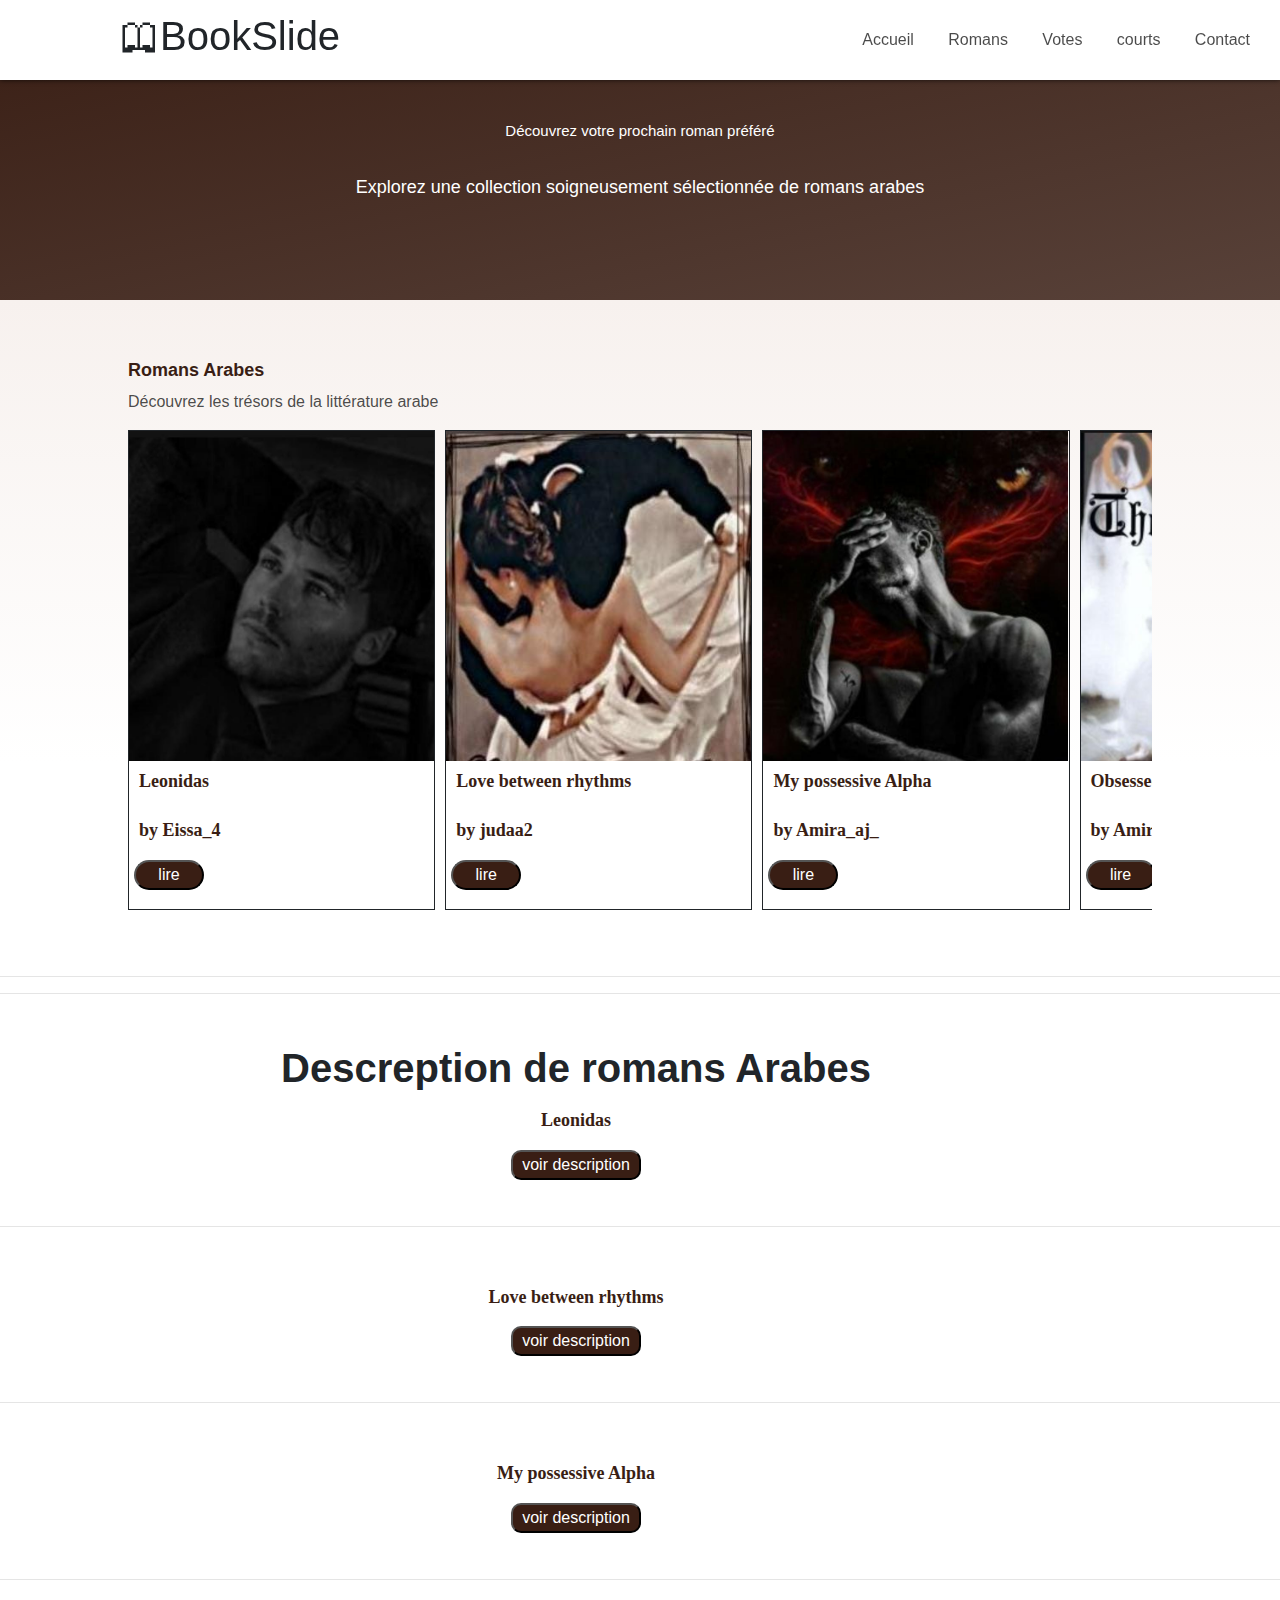
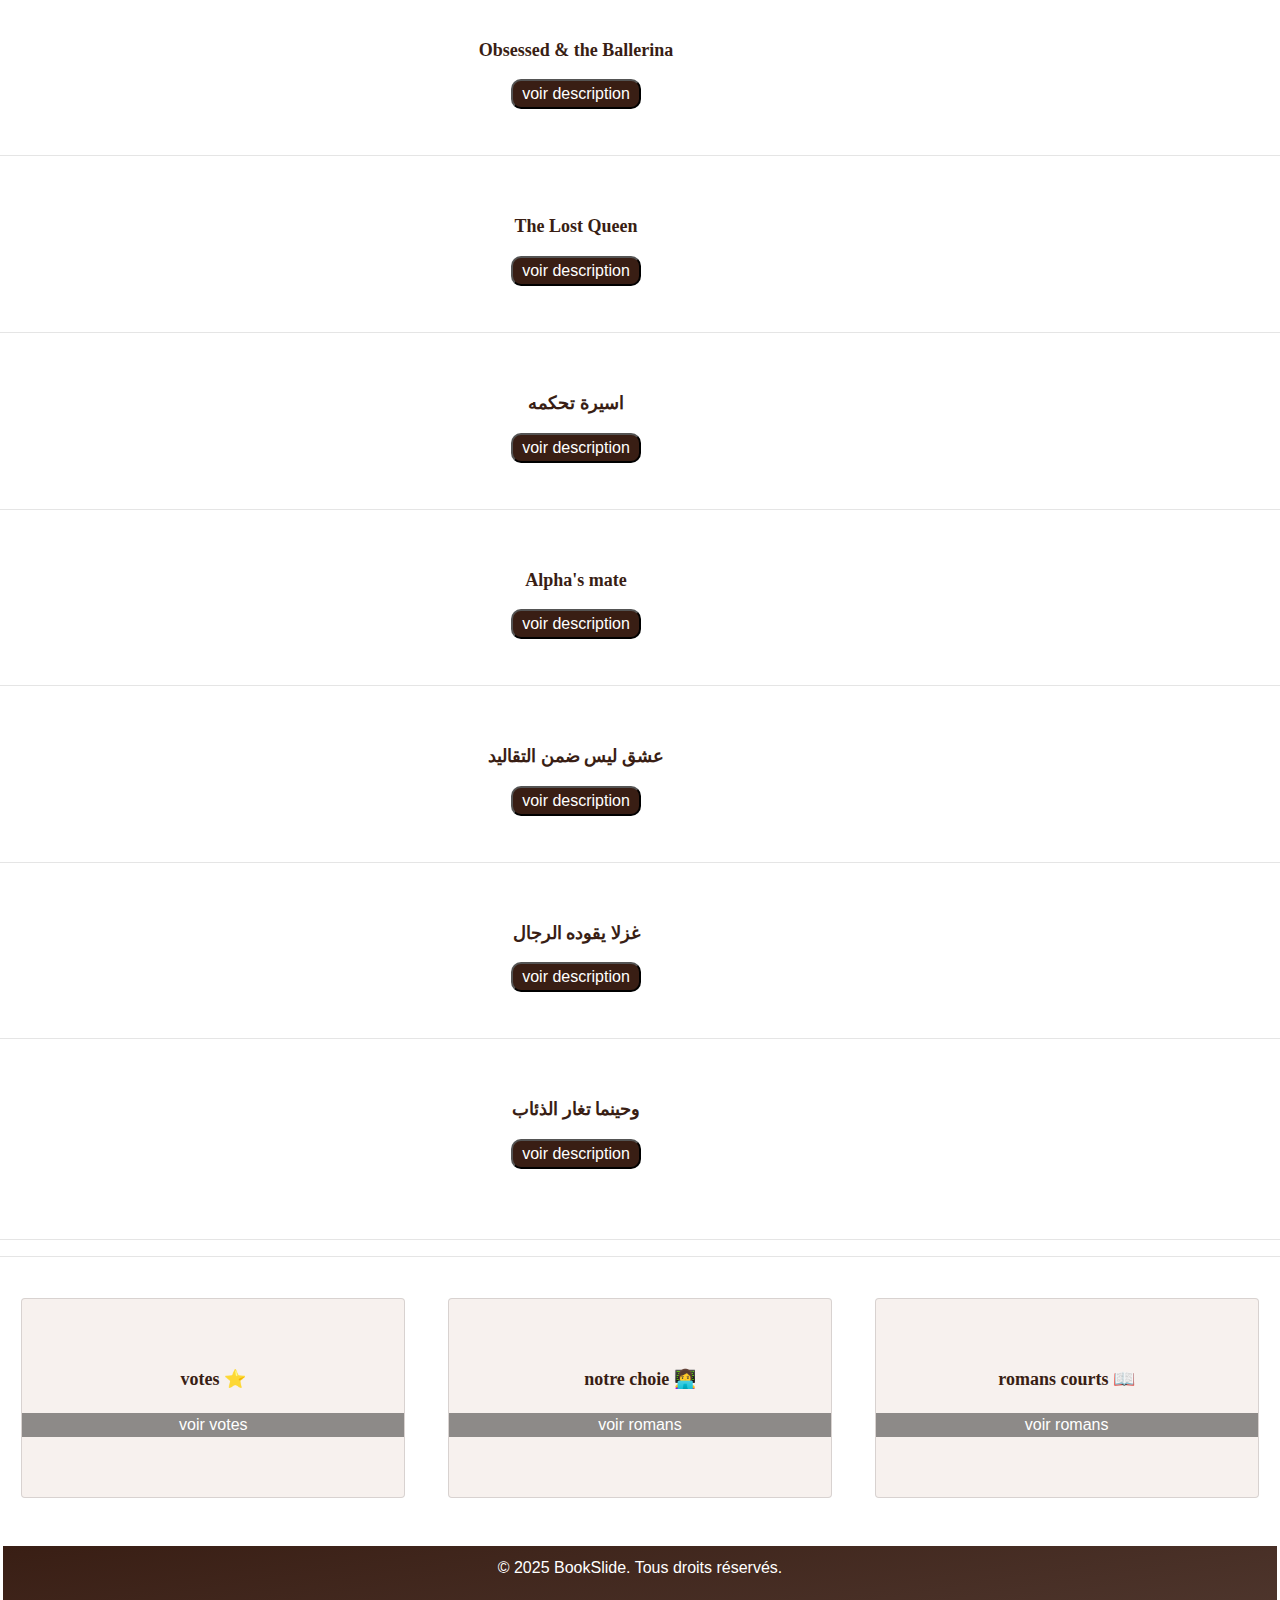
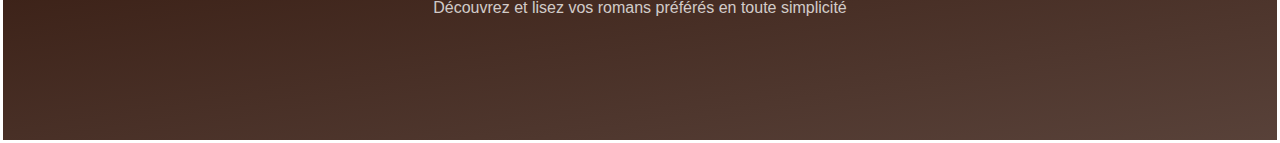
<file: index.html>
<!DOCTYPE html>
<html lang="en">
<head>
    <meta charset="UTF-8">
    <meta name="viewport" content="width=device-width, initial-scale=1.0">
    <link rel="stylesheet" href="bootstrap.css">
    <link rel="stylesheet" href="style.css">
    <title>Document</title>
</head>
<body>
    <header>
        <span id="logo"><h1>🕮BookSlide</h1></span>
        <span id="menu">
            <a href="index.html">Accueil</a>
            <a href="#div">Romans</a>
            <a href="#card1">Votes</a>
            <a href="#card3">courts</a>
            <a href="contact.html">Contact</a>
        </span>
    </header>
    <div class="concept">
        <p id="p1">Découvrez votre prochain roman préféré </p>
        <P id="p2">   
            Explorez une collection soigneusement sélectionnée de romans arabes <br>
        </p>
    </div>
    <main>
        <div id="div">
            <h2 class="books_h">Romans Arabes</h2>
            <p class="books_p">Découvrez les trésors de la littérature arabe</p>
            <div class="all_books">
                <div class="books"  id="book1"><div class="pictures" id="pic2"></div><h3>Leonidas <br> <h5>by Eissa_4</h5> <button class="read"><a href="https://www.wattpad.com/story/262736825?utm_source=android&utm_medium=link&utm_content=story_info&wp_page=story_details_button&wp_uname=khvvv_">lire</a></button></h3></div>
                <div class="books"  id="book2"><div class="pictures" id="pic3"></div><h3>Love between rhythms<br><h5>by judaa2</h5></h3><button class="read"><a href="https://www.wattpad.com/story/218914172?utm_source=android&utm_medium=link&utm_content=story_info&wp_page=story_details_button&wp_uname=khvvv_">lire</a></button></div>
                <div class="books"  id="book3"><div class="pictures" id="pic4"></div><h3>My possessive Alpha<br><h5>by Amira_aj_</h5></h3><button class="read"><a href="https://www.wattpad.com/story/201932789?utm_source=android&utm_medium=link&utm_content=share_reading&wp_page=library&wp_uname=khvvv_">lire</a></button></div>
                <div class="books"  id="book4"><div class="pictures" id="pic5"></div><h3>Obsessed & the Ballerina<br><h5>by Amira_aj_</h5></h3><button class="read" id="btn4"><a href="https://www.wattpad.com/story/208009090?utm_source=android&utm_medium=link&utm_content=share_reading&wp_page=library&wp_uname=khvvv_">lire</a></button></div>
                <div class="books"  id="book5"><div class="pictures" id="pic6"></div><h3>The Lost Queen<br><h5>by Isalbi45</h5></h3><button class="read"><a href="https://www.wattpad.com/story/227866604?utm_source=android&utm_medium=link&utm_content=story_info&wp_page=media_slideshow_button&wp_uname=khvvv_">lire</a></button></div>
                <div class="books"  id="book6"><div class="pictures" id="pic7"></div><h3>اسيرة تحكمه<br><h5>by AseelElbash</h5></h3><button class="read"><a href="https://www.wattpad.com/story/95427969?utm_source=android&utm_medium=link&utm_content=story_info&wp_page=media_slideshow_button&wp_uname=khvvv_">lire</a></button></div>
                <div class="books"  id="book7"><div class="pictures" id="pic8"></div><h3>Alpha's mate<br><h5>by Isalb45</h5></h3><button class="read"><a href="https://www.wattpad.com/story/205133831?utm_source=android&utm_medium=link&utm_content=story_info&wp_page=media_slideshow_button&wp_uname=khvvv_">lire</a></button></div>
                <div class="books"  id="book8"><div class="pictures" id="pic9"></div><h3>عشق ليس ضمن التقاليد<br><h5>by AseelElbash</h5></h3><button class="read"><a href="https://www.wattpad.com/story/128725565?utm_source=android&utm_medium=link&utm_content=story_info&wp_page=media_slideshow_button&wp_uname=khvvv_">lire</a></button></div>
                <div class="books"  id="book9"><div class="pictures" id="pic10"></div><h3>غزلا يقوده الرجال<br><h5>by AseelElbash</h5></h3><button class="read"><a href="https://www.wattpad.com/story/133841066?utm_source=android&utm_medium=link&utm_content=story_info&wp_page=media_slideshow_button&wp_uname=khvvv_">lire</a></button></div>
                <div class="books"  id="book10"><div class="pictures" id="pic1"></div><h3>و حينما تغار الدئاب<br><h5>by AseelElbash</h5></h3><button class="read"><a href="https://www.wattpad.com/story/110453745?utm_source=android&utm_medium=link&utm_content=story_info&wp_page=media_slideshow_button&wp_uname=khvvv_">lire</a></button></div>

            </div>
        </div>
    </main>
    <hr><hr>
    <section>
        <div class="description">
            <h1 > Descreption de romans Arabes</h1>
            <h3>Leonidas</h3>
            <button class="see_description" data-target="#desc1" data-toggle="collapse">voir description</button>
            <p id="desc1" class="collapse">
                اصبحت حفلة اليخت عبارة عن رصاص متطاير بدل البالونات ، صرخ الجميع وهم يخفضون اجسادهم للأسفل محتمين ببعضهم البعض بينما يخت آخر قد اصطدم بهم ليروا بعض الأرجل التي تنزل بإتجاههم ، "كارين هل سوف نموت"أردفت أماليا وهي تبكي وتتشبث بصديقتها التي ترتجف كحالها، رفعت اماليا عيناها نحو الرجال بملابسهم السوداء قد أنتشروا بداخل اليخت وهم يوجهون أسلحتهم نحو اصدقائها ، لتنتبه للرجل الذي جلس على الأريكة التي تتوسط القارب يتلاعب بسلاحه رفعت انضارها نحوه لترى شاب ربما في نهاية العشرينات بشرة حنطية لحية خفيفة و شعر بني يتلاعب به الهواء الطلق لكونهم في وسط البحر،لتخفض نضرها بسرعة وهي ترى بإن انضاره توجهت نحوها لتستعيد وعيها وهي تعي بإنهم مجرمون وربما يؤذونهم ، "اتمنى إننا لم نخيفكم كثيراً"نطق صوت أجش بسخرية ولم يكن سوى ذلك الذي يجلس على الأريكة بهيبته  ، سخرت أماليا للحظة وهي تشتمه بداخلها للرعب الذي يسببونه لها ، اشار لأحد رجاله وهم يسحبون الشاب الذي بجانبها لقد كان فيكتور الذي بدأ يقاوم بوحشية وهو يحاول التملص من يدهم الا انهم كانوا كالجدران ، ليتوقف عن التخبط وهو يرى بإن الرجل الذي كان يجلس قد نهض وهو يوجه السلاح نحو رأسه بينما قلبها يرتجف وهي تبكي بقوة واضعة يديها على اذنيها تنتضر إطلاق الرصاصة ..
            </p>
        </div>
        <hr>
        <div class="description">

            <h3>Love between rhythms</h3>
            <button class="see_description" data-target="#desc2" data-toggle="collapse">voir description</button>
            <p id="desc2" class="collapse">
                أمسك ذلك الرجل بكأس نبيذ أحمر و سكبه كاملاً على تلك الحسناء فمسحت وجهها و قبل أن تستطيع النظر أدخل كأس آخر في فمها و أجبرها على شربه دفعة واحدة حتى كادت تختنق و مهما حاولت ابعاد يده الضخمة لم يوافق!أبعد يده أخيراً فأصبحت تكح بقوة ثم جلست على الأرض و هي تلهث كي تتنفس فجلس أمامها على ركبتيه و قال و هو يحدق بعسليتيه: "أتعلمين الفئة الآتي يتم عليهن سكب النبيذ؟ هم أيضاً نفسهن الذين أحب لعق رقبتهم بطرف لساني حيث تفوح رائحة النبيذ يا زهرتي همست بحقد و هي ترفع شعرها الأسود الطويل: "اللعنة عليك و على اليوم الذي رافقتك به" اختفت لمعة زرقاوتيها ليحل الحقد الأسود مكانها حينما قال:  "تقصدين اليوم الذي اشتريتك به صحيح؟"
            </p>
        </div>
        <hr>
        <div class="description">
            <h3>My possessive Alpha</h3>
            <button class="see_description" data-target="#desc3" data-toggle="collapse">voir description</button>

            <p id="desc3" class="collapse">
                "انها ملكي حتى لو لم تكن رفيقتي " أردف ماكسميس ببرود وهو ينفث دخان السيجارة ، "ما الذي تتحدث عنه بحق الجحيم ؟! ماذا لو لم تكن علامتها ذئب اسود مثلك ؟ وكانت رفيقة لشخص اخر! " اردف صديقه مايكل بحنق ماكسميس :- "ببساطة سأجعلها ترفضه"
               . . . . . . . . . . . . .
            </p>
        </div>
        <hr>
        <div class="description">
            <h3>Obsessed & the Ballerina</h3>

            <button class="see_description" data-target="#desc4" data-toggle="collapse">voir description</button>
            <p id="desc4" class="collapse">
                راقصة باليه هاوية للرسم ، و رجل مافيا ..أليس هذا متناقض !! بالفعل إنهما كذلك .. <br>
                "انتِ ترسمين بفِرشاتك ،وانا أرسم بسلاحي ، انتِ ترقصين على أطراف أصابعك وانا أرقص على الجثث .." توقف عن الكلام هامساً في إذنها بخفوت متعمد .
                ليمسك علبة الالوان الموضوعة على الطاولة ليردف قائلاً ببحته الرجولية 
                "هذه العلبة مملتئة بمختلف الالوان كحياتك ، اما علبتي ستجدين فيها فقط اللون الاحمر .. لون دمائهم "
                  . . . . . . . . . . .  . 
            </p>
        </div>
        <hr>
        <div class="description">
            <h3>The Lost Queen</h3>
            <button class="see_description" data-target="#desc5" data-toggle="collapse">voir description</button>
            <p id="desc5" class="collapse">
                يجب ان أبتعد عن هنا أنزلت هاتفي من فوق أذني و بدأت أرجع للوراء بخطواتي البطيئة وانا مازلت أواجههم رجعت خطوة للوراء بعدها خطوة اخرى ببطء
                وعندما اكملت الخطوة الثالثة ضربت بحائط صلب إرتد جسدي للامام جاهز للسقوط اثر الاصطدام لكن يد شخص ما أحاطتني من فوق بطني لتقوم بجعلي أتوازن في وقفتي قبل ان يرجع ظهري لذلك الحائط 
                اذن انه ليس حائط انه شخص ما وضعت يدي فوق تلك اليد الضخمة التي كانت تحيطني بكل صلابة لتمر شرارة في كل أنحاء جسدي
                رفعت رأسي ببطء لأرى صاحب هذه اليد وحالما التقت أعيني مع أعينه الرمادية قامت ذئبتي بالصياح بكلمة مرددة اياها بدون توقف 《رفيق》 .
            </p>
        </div>
        <hr>
        <div class="description">
            <h3>اسيرة تحكمه</h3>
            <button class="see_description" data-target="#desc6" data-toggle="collapse">voir description</button>
            <p id="desc6" class="collapse">
                اقتباس صغير من الرواية:-
                قرّب وجهه الى وجهها لتغمض عينيها وترتجف شفتيها رغما عنها، فإبتسم بشيطانية وهو يهمس بصوت اقشعر له بدنها:
                - عقابك هذه المرة لن يكون كالسابق.. سترين الجحيم بعينه الان يا لين!
                تجمدت الدماء في عروقها من تهديده الذي ارعد ثناياها.. وها هي تشعر بأنها قد تعدت مشاعر الخوف بكثير ووصلت الى حد الذعر واكثر ربما.. ولا تعرف كيف حرّر فكها لتدفعه بكل قوتها وتلذو بالفرار خارج المكتب بأقصى سرعتها...
                صارت كالغبية تضحك وتبكي على نفسها.. احاسيس متعددة، مختلطة تداهمها في الوقت الحالي.. تخيّلها لمظهرها وهي تهرب منه راكضة اضحكها، بينما زئيره العالي المشابه لهيجان الأسود كي يمسكها وهو يلاحقها من الخلف ابكاها واذعرها.. واخيرا وجدت نفسها تدخل غرفتهما ومن ثم الحمام وبكل صعوبة جرت الدولاب المتوسط الحجم لتضعه امام الباب بعد ان اوصدته جيدا بالمفتاح.. وجلست على الدولاب تفرك بأصابعها تارة وتقضم اظافيرها تارة اخرى.. 
                شهقت بقوة               
            </p>
        </div>
        <hr>
        <div class="description">
            <h3>Alpha's mate</h3>
            <button class="see_description" data-target="#desc7" data-toggle="collapse">voir description</button>
            <p id="desc7" class="collapse">
                " رفيقة "
                عالمي كله قد توقف بعد تلك الكلمة مازلت مصدومة والجميع كذلك
                " جلالتك أعتذر لكن لابد أنك أخطئت ..."
                هدير قوي ملأ القاعة الضخمة مما جعل جسدي يرتجف وصوت ضعيف مهتز خرج من شفتي مما جعل ألفا الملك أن يتوقف عن الهدير ، قام بسحبي اليه نحو صدره ليصرخ بصوته " مُلكي ".
            </p>
        </div>
        <hr>
        <div class="description">
            <h3>عشق ليس ضمن التقاليد</h3>
            <button class="see_description" data-target="#desc8" data-toggle="collapse">voir description</button>
            <p id="desc8" class="collapse">
                #الرواية تدور أحداثها في العصر القديم. <br>
                اقتباس.. <br>
                لم تقاومه وتحاول ان تحرّر شفتيها من قيد شفتيه.. تخشى ان يضربها كما ضرب عائشة فبقيت متيبسة تنتظره ان يبتعد عنها.. ابتعد ساري عنها بعد لحظات طويلة ودمدم بتملك:
                - كل من يحاول ان يساعدك على الفرار مني مصيره سيئًا كالجحيم فلا تتصرفي بتهور!
                اشاحت ياقوت وجهها الى الجانب الاخر بضيق شديد فأمسك وجهها بخشونة واداره اليه بينما يهدر بغضب:
                - لا تديري وجهك عني وانا اتحدث معك.
                لم تبالي بتهديده وحاولت ان تنهض عن السرير فيضغط على ذراعها بقوة ويعيدها الى مكانها، مزمجرًا بشراسة:
                - يبدو انكِ تودين ان تجرّبي معنى ان تكون ليلتك سوداءًا معي.
                - انت مختل!
                صاحت ببكاء وهي تضربه على صدره ثم استأنفت بقهر موجع:
                - كيف تضربها بهذه الوحشية؟ كيف؟ انا اكرهك.. اكره قسوتك وجنونك.. اكرهك!
                لم يسكتها سوى شدّه لشعرها حتى كاد ان يقتلعه من جذوره.. اغمضت ياقوت عينيها برعبٍ فهتف باحتدام:
                - على ما يبدو ان الوجه الهادئ ما عاد ينفع معكِ.. انتِ تحتاجين الى ترويض مرة اخرى!
                - لا..
                صرّخت ياقوت بفزع وهي تتذكر ماذا يعني ترويضه لها.. ترويضه يعني آلة تتحرك وفقًا لمزاجه القاسي.. يعني ان تعاني من بطش قوة جسده وتملكه الريعاني.
            </p>
        </div>
        <hr>
        <div class="description">
            <h3>غزلا يقوده الرجال</h3>
            <button class="see_description" data-target="#desc9" data-toggle="collapse">voir description</button>
            <p id="desc9" class="collapse">
                
                 (((الجزء الثالث من سلسلة هوس العشق)))
                 <br>حينما يتأجج العشق..
                 <br>وتدوي صرخات القلب بصمت..
                 <br>نعشق بصمت.. نتألم بصمت..
                 <br>ولكن نغار بضراوة ونصرخ بأعلى صوت..
                 <br>حينما تزقزق طيور القلب بكل وجل..
                 <br>تُصم الاذان وتنهار الاحزاب..
                 <br>تكون الارادة كغيوم المساء في شمس الظهيرة..
                 <br>لا ارادة.. لا قوة.. لا عزيمة قد تمنعنا ان نعشق.. 
                 <br>نعشق ونطير ونُرّتل انشودة غزلًا،
                 <br> لا يوقده الا الرجال..
            </p>
        </div>
        <hr>
        <div class="description">
            <h3>وحينما تغار الذئاب</h3>
            <button class="see_description" data-target="#desc10" data-toggle="collapse">voir description</button>
            <p id="desc10" class="collapse">
                 (((الجزء الثاني من سلسلة هوس العشق)))
                 <br>الغيرة تسري في دمائهم.. 
                 <br>احدى انواع جذورهم الاصيلة..
                 <br>ميزة تتوارث مع الاجيال في هذه الأسرة..
                 <br>العشق متعب.. التملك مهلك.. ومع ذلك حنانهم خامد..
                 <br>ما بين الهوس والعشق والغيرة والتعقد..
                 <br>وحينما تغار الذئاب...
            </p>
        </div>
    </section> 
    <br><hr><hr>
    <section id="cards" >
        <div class="card" id="card1" >
            <h3 class="card-title">votes ⭐</h3>
            <a href="votes.html" id="see_votes">voir votes</a>
        </div>
        <div class="card" id="card2" >
            <h3 class="card-title">notre choie 👩‍💻</h3>
            <a href="notre_choie.html" id="see_votes">voir romans</a>
        </div>        
        <div class="card" id="card3" >
            <h3 class="card-title">romans courts 📖</h3>
            <a href="romans_courts.html" id="see_votes">voir romans</a>
        </div>
    </section>
    <footer>
        <p>© 2025 BookSlide. Tous droits réservés. <br></p>
        <p id="footer_p">Découvrez et lisez vos romans préférés en toute simplicité</p>
    </footer>
    <script src="jquery-3.7.1.min.js"></script>
    <script src="bootstrap.js"></script>
</body>
</html>
</file>
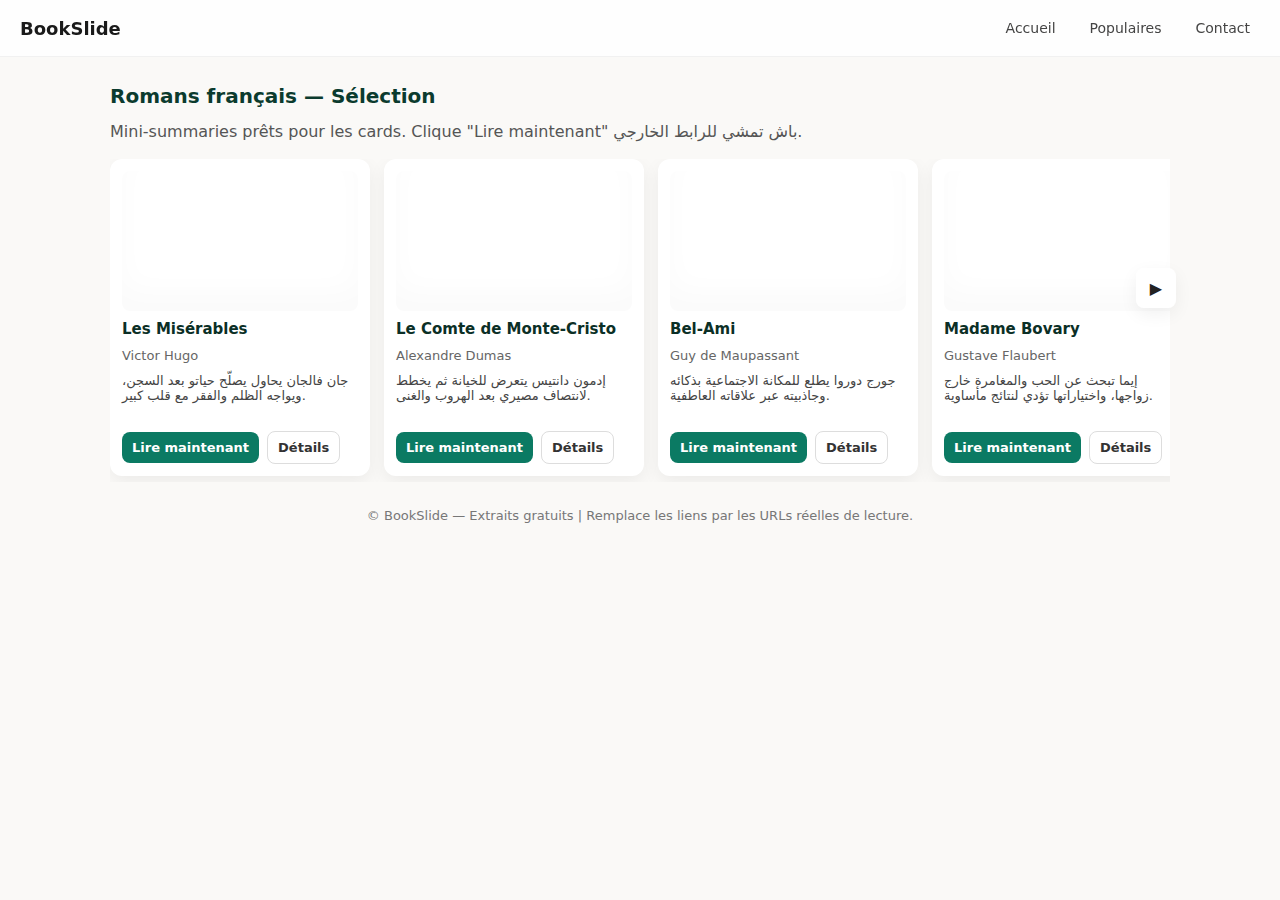
<file: books.html>
<!doctype html>
<html lang="fr">
<head>
  <meta charset="utf-8" />
  <meta name="viewport" content="width=device-width,initial-scale=1" />
  <title>BookSlide — Romans Français (Extraits)</title>
  <style>
    /* Reset léger */
    * { box-sizing: border-box; margin: 0; padding: 0; }
    html,body { height: 100%; font-family: system-ui, -apple-system, "Segoe UI", Roboto, "Helvetica Neue", Arial; color:#222; background:#faf9f7; }

    /* Header fixe */
    header {
      position: fixed;
      top: 0;
      left: 0;
      width: 100%;
      z-index: 999;
      background: #ffffffcc; /* léger semi-transparent */
      backdrop-filter: blur(4px);
      border-bottom: 1px solid rgba(0,0,0,0.05);
      padding: 14px 20px;
      display: flex;
      align-items: center;
      gap: 20px;
    }
    .logo { font-weight: 700; font-size: 18px; color:#1a1a1a; }
    nav { margin-left: auto; display:flex; gap: 14px; align-items:center; }
    nav a { text-decoration:none; color:#444; padding:6px 10px; border-radius:8px; font-size:14px; }
    nav a:hover { background:#f0f0f0; }

    /* spacer to avoid content under header */
    main { padding-top: 74px; padding-left: 20px; padding-right: 20px; padding-bottom:40px; }

    h1.section-title { font-size:20px; margin: 10px 0 14px; color:#0b3b2e; }
    p.lead { color:#555; margin-bottom: 18px; }

    /* Slider container */
    .slider-wrap {
      position: relative;
      display: grid;
      grid-template-columns: 1fr;
      gap: 12px;
      align-items: center;
    }
    .slider {
      display: flex;
      gap: 14px;
      overflow-x: auto;
      scroll-behavior: smooth;
      padding-bottom: 6px;
      -webkit-overflow-scrolling: touch;
    }
    .slider::-webkit-scrollbar { height: 10px; }
    .slider::-webkit-scrollbar-thumb { background: rgba(0,0,0,0.15); border-radius: 8px; }

    /* Card */
    .card {
      min-width: 220px;
      max-width: 260px;
      background: #fff;
      border-radius: 12px;
      box-shadow: 0 6px 18px rgba(0,0,0,0.06);
      padding: 12px;
      display: flex;
      flex-direction: column;
      gap: 10px;
      flex-shrink: 0;
    }
    .cover {
      height: 140px;
      border-radius: 8px;
      background-size: cover;
      background-position: center;
      box-shadow: inset 0 -20px 30px rgba(0,0,0,0.02);
    }
    .meta { font-size: 13px; color:#666; }
    .title { font-weight:700; font-size:15px; color:#0b2f26; line-height:1.15; }
    .excerpt { font-size:13px; color:#444; min-height:48px; }

    .cta-row { margin-top: auto; display:flex; gap:8px; align-items:center; }
    .btn {
      display:inline-block;
      padding:8px 10px;
      border-radius:8px;
      text-decoration:none;
      font-weight:600;
      font-size:13px;
      background:#0b7a63;
      color:#fff;
    }
    .btn.secondary {
      background:transparent;
      border:1px solid #ddd;
      color:#333;
      font-weight:600;
    }

    /* Arrows */
    .arrow {
      position: absolute;
      top: 40%;
      transform: translateY(-50%);
      width: 40px; height: 40px;
      border-radius: 8px;
      display: grid; place-items: center;
      background: rgba(255,255,255,0.9);
      box-shadow: 0 6px 18px rgba(10,10,10,0.06);
      cursor: pointer;
      user-select: none;
    }
    .arrow.left { left: -6px; }
    .arrow.right { right: -6px; }

    /* Responsive */
    @media (min-width: 720px) {
      .card { min-width: 260px; }
    }
    @media (min-width: 1000px) {
      main { max-width: 1100px; margin: 0 auto; }
    }

    /* Footer small */
    footer { text-align:center; color:#777; font-size:13px; margin-top:28px; }
  </style>
</head>
<body>
  <header>
    <div class="logo">BookSlide</div>
    <nav aria-label="Main navigation">
      <a href="#">Accueil</a>
      <a href="#populaires">Populaires</a>
      <a href="#contact">Contact</a>
    </nav>
  </header>

  <main>
    <section aria-labelledby="fr-title">
      <h1 id="fr-title" class="section-title">Romans français — Sélection</h1>
      <p class="lead">Mini-summaries prêts pour les cards. Clique "Lire maintenant" باش تمشي للرابط الخارجي.</p>

      <div class="slider-wrap" style="margin-top:8px;">
        <div class="arrow left" id="arrow-left" title="Prev" aria-hidden="false">&#9664;</div>

        <div class="slider" id="french-slider" role="list">
          <!-- Card 1 -->
          <article class="card" role="listitem">
            <div class="cover" style="background-image: url('https://via.placeholder.com/300x200?text=Les+Mis%C3%A9rables');" aria-hidden="true"></div>
            <div class="title">Les Misérables</div>
            <div class="meta">Victor Hugo</div>
            <div class="excerpt">جان فالجان يحاول يصلّح حياتو بعد السجن، ويواجه الظلم والفقر مع قلب كبير.</div>
            <div class="cta-row">
              <a class="btn" href="#" target="_blank" rel="noopener">Lire maintenant</a>
              <a class="btn secondary" href="#" target="_blank" rel="noopener">Détails</a>
            </div>
          </article>

          <!-- Card 2 -->
          <article class="card" role="listitem">
            <div class="cover" style="background-image: url('https://via.placeholder.com/300x200?text=Le+Comte+de+Monte-Cristo');"></div>
            <div class="title">Le Comte de Monte-Cristo</div>
            <div class="meta">Alexandre Dumas</div>
            <div class="excerpt">إدمون دانتيس يتعرض للخيانة ثم يخطط لانتصاف مصيري بعد الهروب والغنى.</div>
            <div class="cta-row">
              <a class="btn" href="#" target="_blank" rel="noopener">Lire maintenant</a>
              <a class="btn secondary" href="#" target="_blank" rel="noopener">Détails</a>
            </div>
          </article>

          <!-- Card 3 -->
          <article class="card" role="listitem">
            <div class="cover" style="background-image: url('https://via.placeholder.com/300x200?text=Bel-Ami');"></div>
            <div class="title">Bel-Ami</div>
            <div class="meta">Guy de Maupassant</div>
            <div class="excerpt">جورج دوروا يطلع للمكانة الاجتماعية بذكائه وجاذبيته عبر علاقاته العاطفية.</div>
            <div class="cta-row">
              <a class="btn" href="#" target="_blank" rel="noopener">Lire maintenant</a>
              <a class="btn secondary" href="#" target="_blank" rel="noopener">Détails</a>
            </div>
          </article>

          <!-- Card 4 -->
          <article class="card" role="listitem">
            <div class="cover" style="background-image: url('https://via.placeholder.com/300x200?text=Madame+Bovary');"></div>
            <div class="title">Madame Bovary</div>
            <div class="meta">Gustave Flaubert</div>
            <div class="excerpt">إيما تبحث عن الحب والمغامرة خارج زواجها، واختياراتها تؤدي لنتائج مأساوية.</div>
            <div class="cta-row">
              <a class="btn" href="#" target="_blank" rel="noopener">Lire maintenant</a>
              <a class="btn secondary" href="#" target="_blank" rel="noopener">Détails</a>
            </div>
          </article>

          <!-- Card 5 -->
          <article class="card" role="listitem">
            <div class="cover" style="background-image: url('https://via.placeholder.com/300x200?text=Germinal');"></div>
            <div class="title">Germinal</div>
            <div class="meta">Émile Zola</div>
            <div class="excerpt">قصة عمال المناجم والمقاومة ضد الفقر والاستغلال، رواية اجتماعية قوية.</div>
            <div class="cta-row">
              <a class="btn" href="#" target="_blank" rel="noopener">Lire maintenant</a>
              <a class="btn secondary" href="#" target="_blank" rel="noopener">Détails</a>
            </div>
          </article>

          <!-- Card 6 -->
          <article class="card" role="listitem">
            <div class="cover" style="background-image: url('https://via.placeholder.com/300x200?text=La+Princesse+de+Cl%C3%A8ves');"></div>
            <div class="title">La Princesse de Clèves</div>
            <div class="meta">Madame de La Fayette</div>
            <div class="excerpt">أميرة شريفة وسط البلاط الملكي تواجه صدام بين الواجب وقلبها المحبّ.</div>
            <div class="cta-row">
              <a class="btn" href="#" target="_blank" rel="noopener">Lire maintenant</a>
              <a class="btn secondary" href="#" target="_blank" rel="noopener">Détails</a>
            </div>
          </article>

          <!-- Card 7 -->
          <article class="card" role="listitem">
            <div class="cover" style="background-image: url('https://via.placeholder.com/300x200?text=Manon+Lescaut');"></div>
            <div class="title">Manon Lescaut</div>
            <div class="meta">Abbé Prévost</div>
            <div class="excerpt">حبٌ قوي بين مانون وديسغريو يجلب لهم متاعب وقرارات مصيرية.</div>
            <div class="cta-row">
              <a class="btn" href="#" target="_blank" rel="noopener">Lire maintenant</a>
              <a class="btn secondary" href="#" target="_blank" rel="noopener">Détails</a>
            </div>
          </article>

          <!-- Card 8 -->
          <article class="card" role="listitem">
            <div class="cover" style="background-image: url('https://via.placeholder.com/300x200?text=Contes+de+Perrault');"></div>
            <div class="title">Contes de Perrault</div>
            <div class="meta">Charles Perrault</div>
            <div class="excerpt">سلسلة حكايات سحرية مشهورة: سندريلا، ليلى الصغيرة... دروس بسيطة وقصص ممتعة.</div>
            <div class="cta-row">
              <a class="btn" href="#" target="_blank" rel="noopener">Lire maintenant</a>
              <a class="btn secondary" href="#" target="_blank" rel="noopener">Détails</a>
            </div>
          </article>
        </div>

        <div class="arrow right" id="arrow-right" title="Next" aria-hidden="false">&#9654;</div>
      </div>
    </section>

    <footer id="populaires" style="margin-top:26px;">
      © BookSlide — Extraits gratuits | Remplace les liens par les URLs réelles de lecture.
    </footer>
  </main>

  <script>
    // Simple slider controls
    (function(){
      const slider = document.getElementById('french-slider');
      const left = document.getElementById('arrow-left');
      const right = document.getElementById('arrow-right');

      const scrollAmount = 280; // pixels to scroll per click (ajuste selon la taille des cards)

      left.addEventListener('click', () => {
        slider.scrollBy({ left: -scrollAmount, behavior: 'smooth' });
      });
      right.addEventListener('click', () => {
        slider.scrollBy({ left: scrollAmount, behavior: 'smooth' });
      });

      // Optional: hide arrows on small screens if not needed
      function updateArrows() {
        const canScrollLeft = slider.scrollLeft > 5;
        const canScrollRight = slider.scrollLeft + slider.clientWidth < slider.scrollWidth - 5;
        left.style.display = canScrollLeft ? 'grid' : 'none';
        right.style.display = canScrollRight ? 'grid' : 'none';
      }
      slider.addEventListener('scroll', updateArrows);
      window.addEventListener('resize', updateArrows);
      // init
      updateArrows();
    })();
  </script>
</body>
</html>
</file>
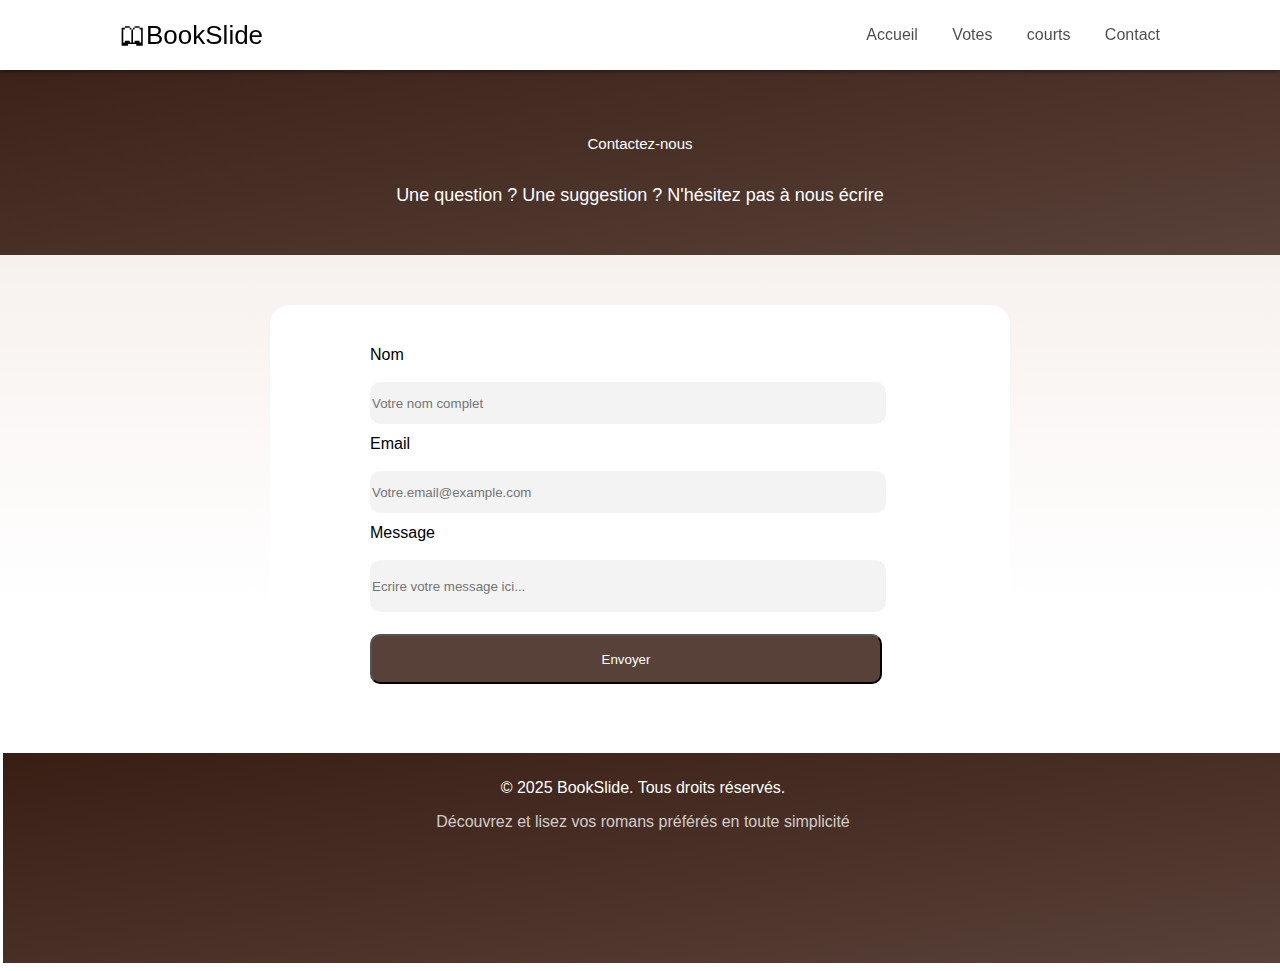
<file: contact.html>
<!DOCTYPE html>
<html lang="en">
<head>
    <meta charset="UTF-8">
    <meta name="viewport" content="width=device-width, initial-scale=1.0">
    <link rel="stylesheet" href="style.css">
    <link rel="stylesheet" href="contact.css">
    <title>Document</title>
</head>
<body>
    <header>
        <span id="logo"><h1>🕮BookSlide</h1></span>
        <span id="menu">
            <a href="page_principale.html">Accueil</a>
            <a href="votes.html">Votes</a>
            <a href="romans_courts.html">courts</a>
            <a href="contact.html">Contact</a>
        </span>
    </header>
    <div class="concept">
        <p id="p1">Contactez-nous </p>
        <P id="p2">   
            Une question ? Une suggestion ? N'hésitez pas à nous écrire
        </p>
    </div>
    <main>
        <form action="">
            <div>
                <label for="full_name">Nom</label><br>
                <input type="text" id="full_name" placeholder="Votre nom complet" required><br>
            </div>
            <div>
                <label for="email">Email</label><br>
                <input type="email" id="email" placeholder="Votre.email@example.com" required><br>
            </div>
            <div>
                <label for="message">Message</label><br>
                <input type="text" id="message" placeholder="Ecrire votre message ici..." required><br>
            </div>
            <a href="mailto:boudllaak@gmail.com"></a><button>Envoyer</button></a>
        </form>
    </main>
    <footer>
        <p>© 2025 BookSlide. Tous droits réservés. <br></p>
        <p id="footer_p">Découvrez et lisez vos romans préférés en toute simplicité</p>
    </footer>
</body>
</html>
</file>
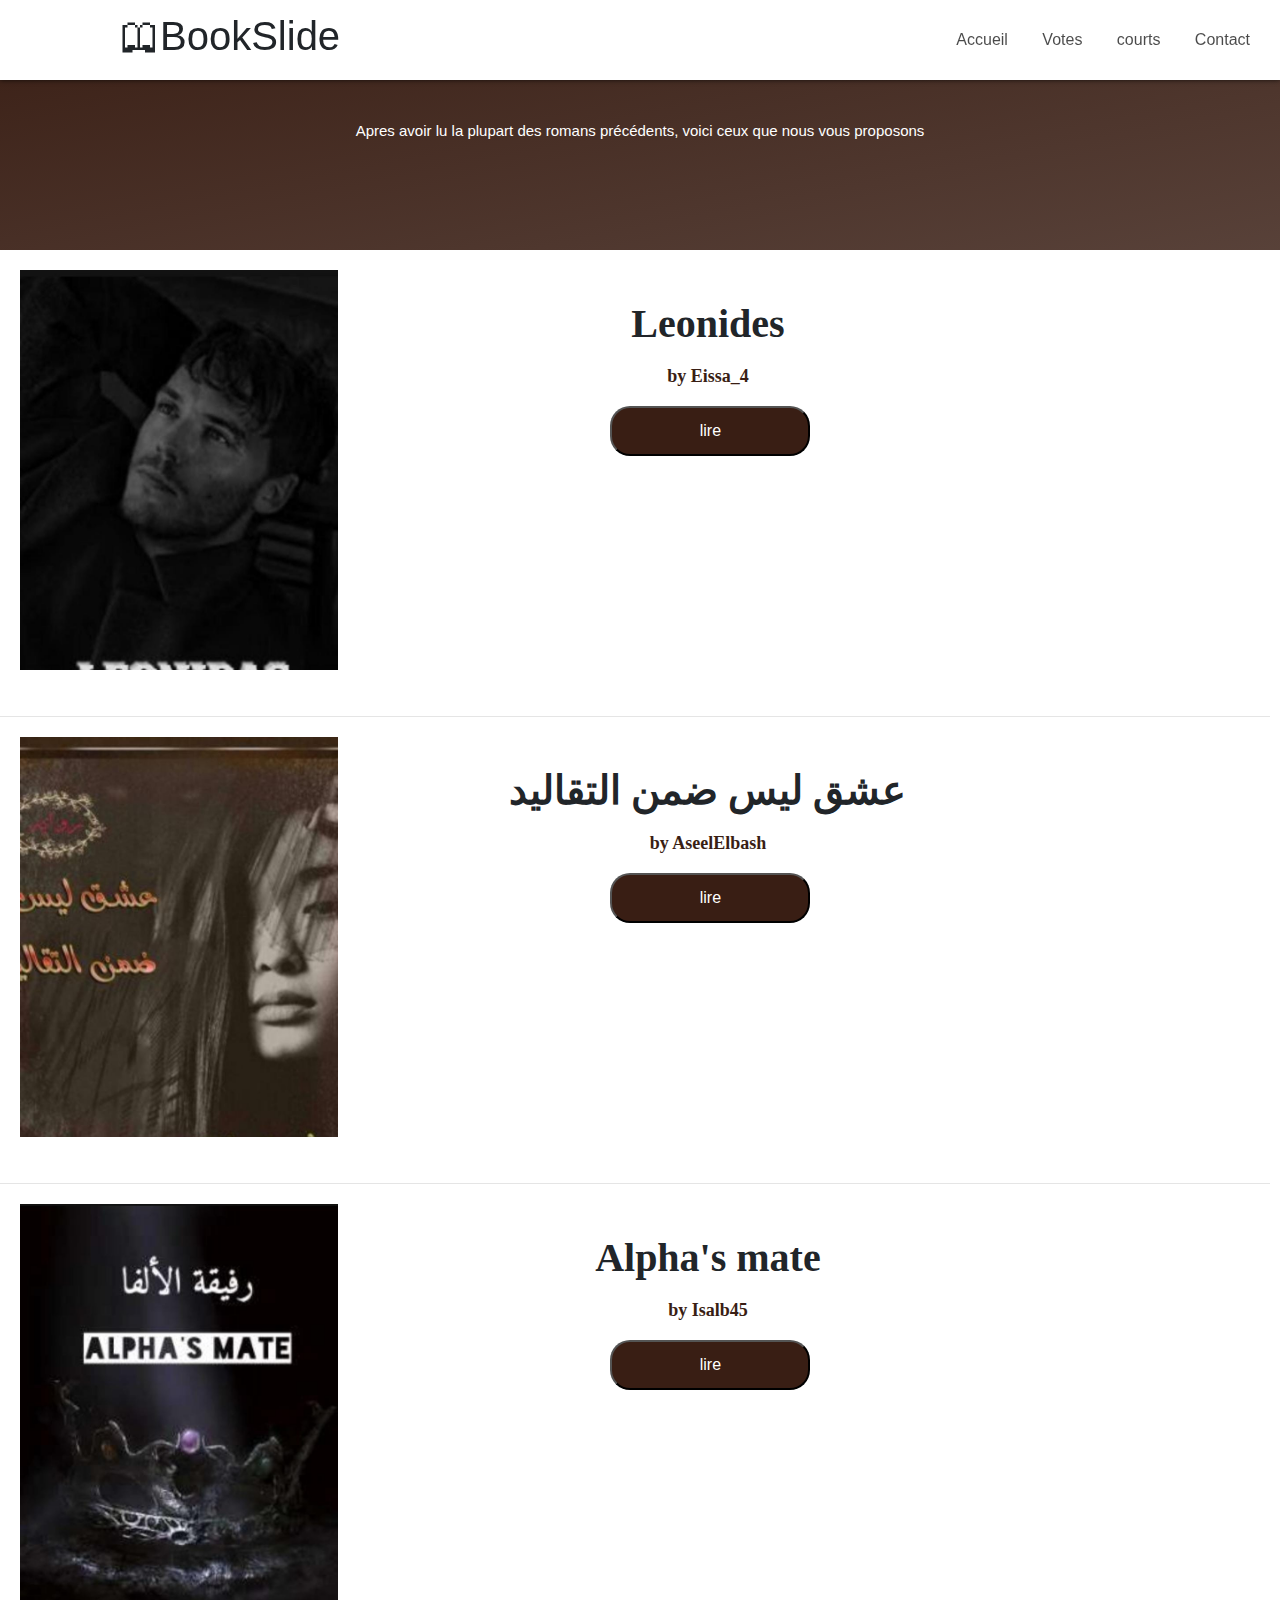
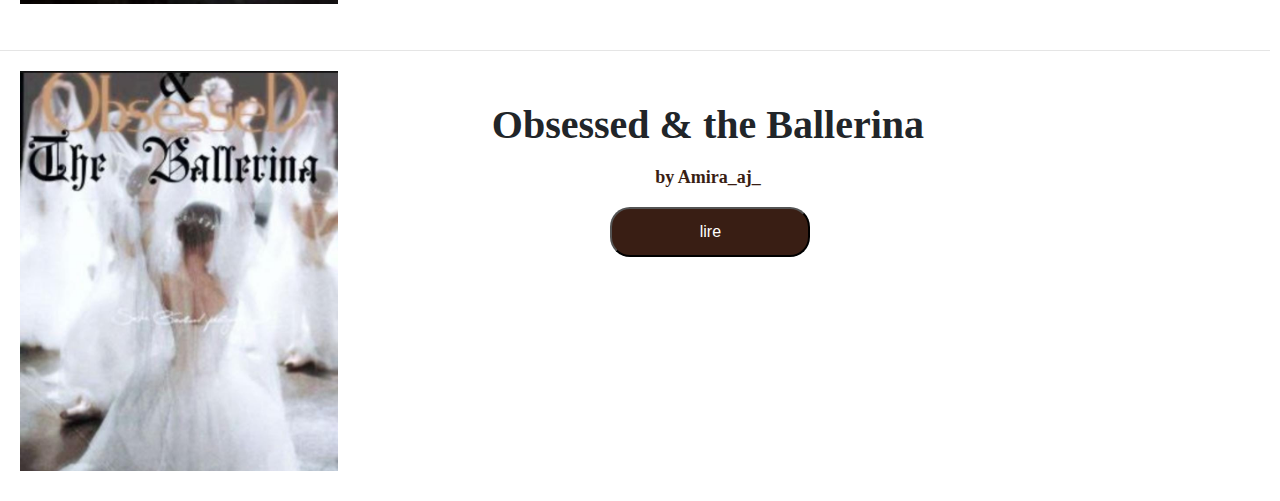
<file: notre_choie.html>
<!DOCTYPE html>
<html lang="en">
<head>
    <meta charset="UTF-8">
    <meta name="viewport" content="width=device-width, initial-scale=1.0">
    <link rel="stylesheet" href="bootstrap.css">
    <link rel="stylesheet" href="style.css">
    <style>
        .concept{
            height: 250px;
        }
        .book{
            height: 400px;
            width: 30%;
            margin-left: 20px;
            margin-top: 0px;
            margin-bottom: 30px;
            position: static;
        }
        .books{
            height: auto;
            border: none;
        }
        .info{
            width: 60%;
            display: inline;
        }
        #book1, #book2, #book3, #book4{
            display: flex;
            margin-top: 20px;
        }
        .nom_romans{
            padding-top: 30px;
            font-family: Georgia, 'Times New Roman', Times, serif;
            font-weight: bold;
        }
        .static{
            position: static;
            text-align: center;
        }
        .read{
            width:200px;
            height: 50px;
        }
        @media (max-width:1000px) and (min-width:600px){
            .book{
                height: 300px;
            }
            .read{
                position: relative;
            }
        }


        @media (max-width:600px){
            .book{
                height: 200px;
            }
            .read{
                position: relative;
            }
        }
    </style>
    <title>Document</title>

</head>
<body>
    <header>
        <span id="logo"><h1>🕮BookSlide</h1></span>
        <span id="menu">
            <a href="page_principale.html">Accueil</a>
            <a href="votes.html">Votes</a>
            <a href="romans_courts.html">courts</a>
            <a href="contact.html">Contact</a>
        </span>
    </header>
    <div class="concept">
        <p id="p1">Apres avoir lu la plupart des romans précédents, voici ceux que nous vous proposons</p>
    </div>
    <div class="books">
        <div id="book1">
            <div class="book col-3" id="pic2">
            </div>
            <div class="static col-7">
                <h1 class="nom_romans">Leonides</h1>
                <h5>by Eissa_4</h5>
                <button class="read"><a href="https://www.wattpad.com/story/262736825?utm_source=android&utm_medium=link&utm_content=story_info&wp_page=story_details_button&wp_uname=khvvv_">lire</a></button>
            </div>
        </div>
        
        <hr>

        <div id="book2">
            <div class="book col-3" id="pic9">
            </div>
            <div class="static col-7">
                <h1 class="nom_romans">عشق ليس ضمن التقاليد</h1>
                <h5>by AseelElbash</h5>
                <button class="read"><a href="https://www.wattpad.com/story/128725565?utm_source=android&utm_medium=link&utm_content=story_info&wp_page=media_slideshow_button&wp_uname=khvvv_">lire</a></button>
            </div>            
        </div>
        
        <hr>

        <div id="book3">
            <div class="book col-3" id="pic8">
            </div>
            <div class="static col-7">
                <h1 class="nom_romans">Alpha's mate</h1>
                <h5>by Isalb45</h5>
                <button class="read"><a href="https://www.wattpad.com/story/205133831?utm_source=android&utm_medium=link&utm_content=story_info&wp_page=media_slideshow_button&wp_uname=khvvv_">lire</a></button>
            </div>
        </div>
        
        <hr>
        
        <div id="book4">
            <div class="book col-3" id="pic5">
            </div>
            <div class="static col-7">
                <h1 class="nom_romans">Obsessed & the Ballerina</h1>
                <h5>by Amira_aj_</h5>
                <button class="read" id="btn4"><a href="https://www.wattpad.com/story/208009090?utm_source=android&utm_medium=link&utm_content=share_reading&wp_page=library&wp_uname=khvvv_">lire</a></button>
            </div>
        </div>
    </div>
</body>
</html>
</file>
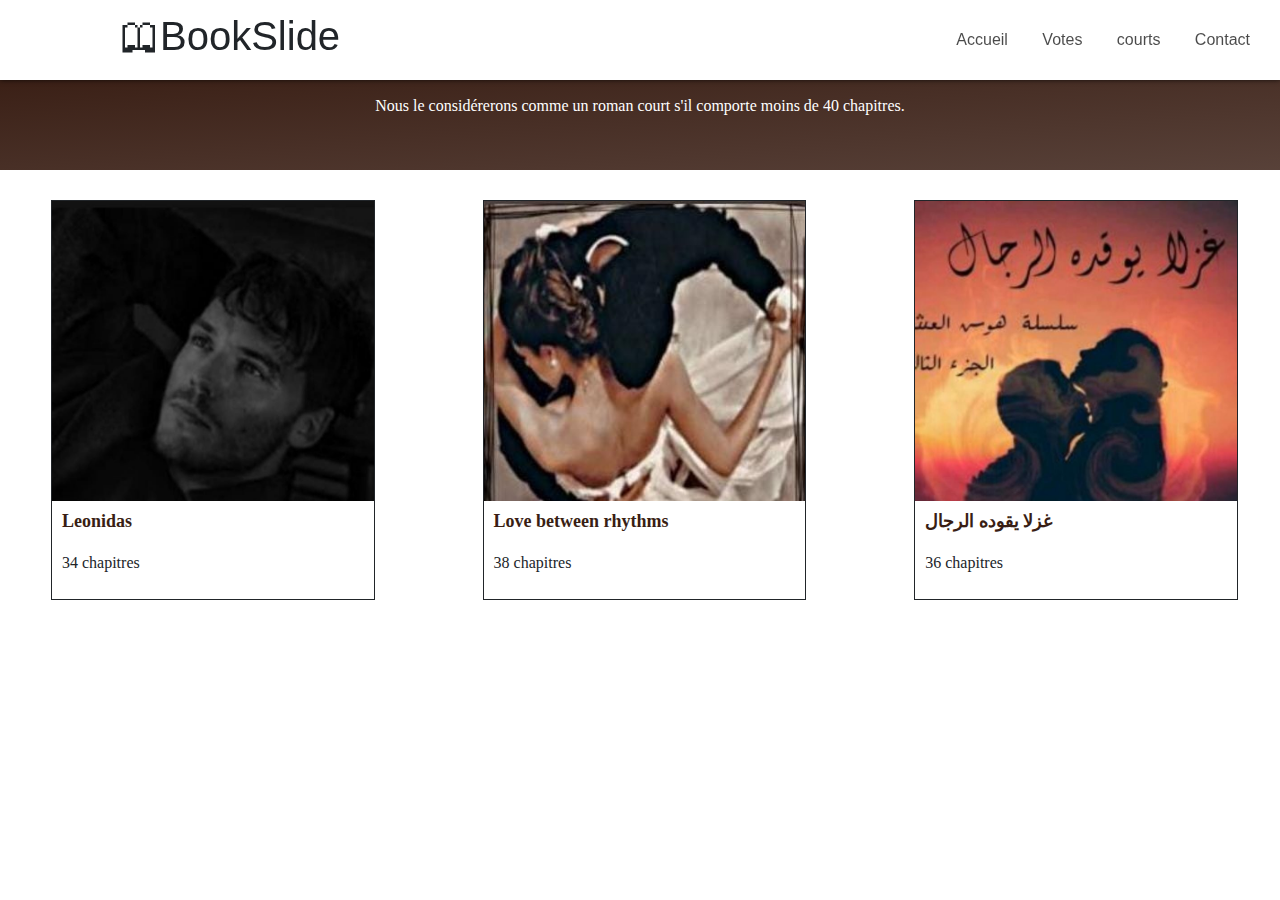
<file: romans_courts.html>
<!DOCTYPE html>
<html lang="en">
<head>
    <meta charset="UTF-8">
    <meta name="viewport" content="width=device-width, initial-scale=1.0">
    <link rel="stylesheet" href="bootstrap.css">
    <link rel="stylesheet" href="style.css">
    <title>Document</title>
    <style>
        .row{
            justify-content: space-around;
            align-items: center;
            margin-right: 0;
        }
        .row .col-3{
            position:static;
            border: solid 1px;
            height: 400px;
            margin-top: 30px;
            margin-bottom: 30px;
            padding: 0;
        }
        .pictures{
            height: 300px;
            width: 100%;
        }
        p{
            padding-left: 10px;
            font-family: Georgia, 'Times New Roman', Times, serif;
        }
        .concept{ 
            height:100px;
            margin-top:70px ;
        }

        @media (max-width:1000px) and (min-width:600px){
            .concept{
                margin: 0;
            }
            .row .col-3{
                height: 350px;
            }
            .pictures{
                height: 200px;
            }
        }
        @media (max-width:600px){
            .concept{
                margin: 0;
            }

            .row .col-3{
                height: 350px;
            }
            .pictures{
                height: 180px
            }
            
        }
    </style>
</head>
<body>
    <header>
        <span id="logo"><h1>🕮BookSlide</h1></span>
        <span id="menu">
            <a href="index.html">Accueil</a>
            <a href="votes.html">Votes</a>
            <a href="romans_courts.html">courts</a>
            <a href="contact.html">Contact</a>
        </span>
    </header>
    <div class="concept" >
        <p class="p-4">Nous le considérerons comme un roman court s'il comporte moins de 40 chapitres.</p>
    </div>
    <!--
    2/38
    1/34
    9/36
    12/12
    13/24
    14/24 SCENE
    -->
    <div class="row">
        <div class="col-3 ml-4">
            <div class="pictures" id="pic2"></div>
            <h3>Leonidas</h3>
            <p>34 chapitres</p>
        </div>
        <div class="col-3 ml-4">
            <div class="pictures" id="pic3"></div>
            <h3>Love between rhythms</h3>
            <p>38 chapitres</p>
        </div>
        <div class="col-3 ml-4">
            <div class="pictures" id="pic10"></div>
            <h3>غزلا يقوده الرجال</h3>
            <p>36 chapitres</p>
        </div>
        </div>
    </div>
</body>
</html>
</file>
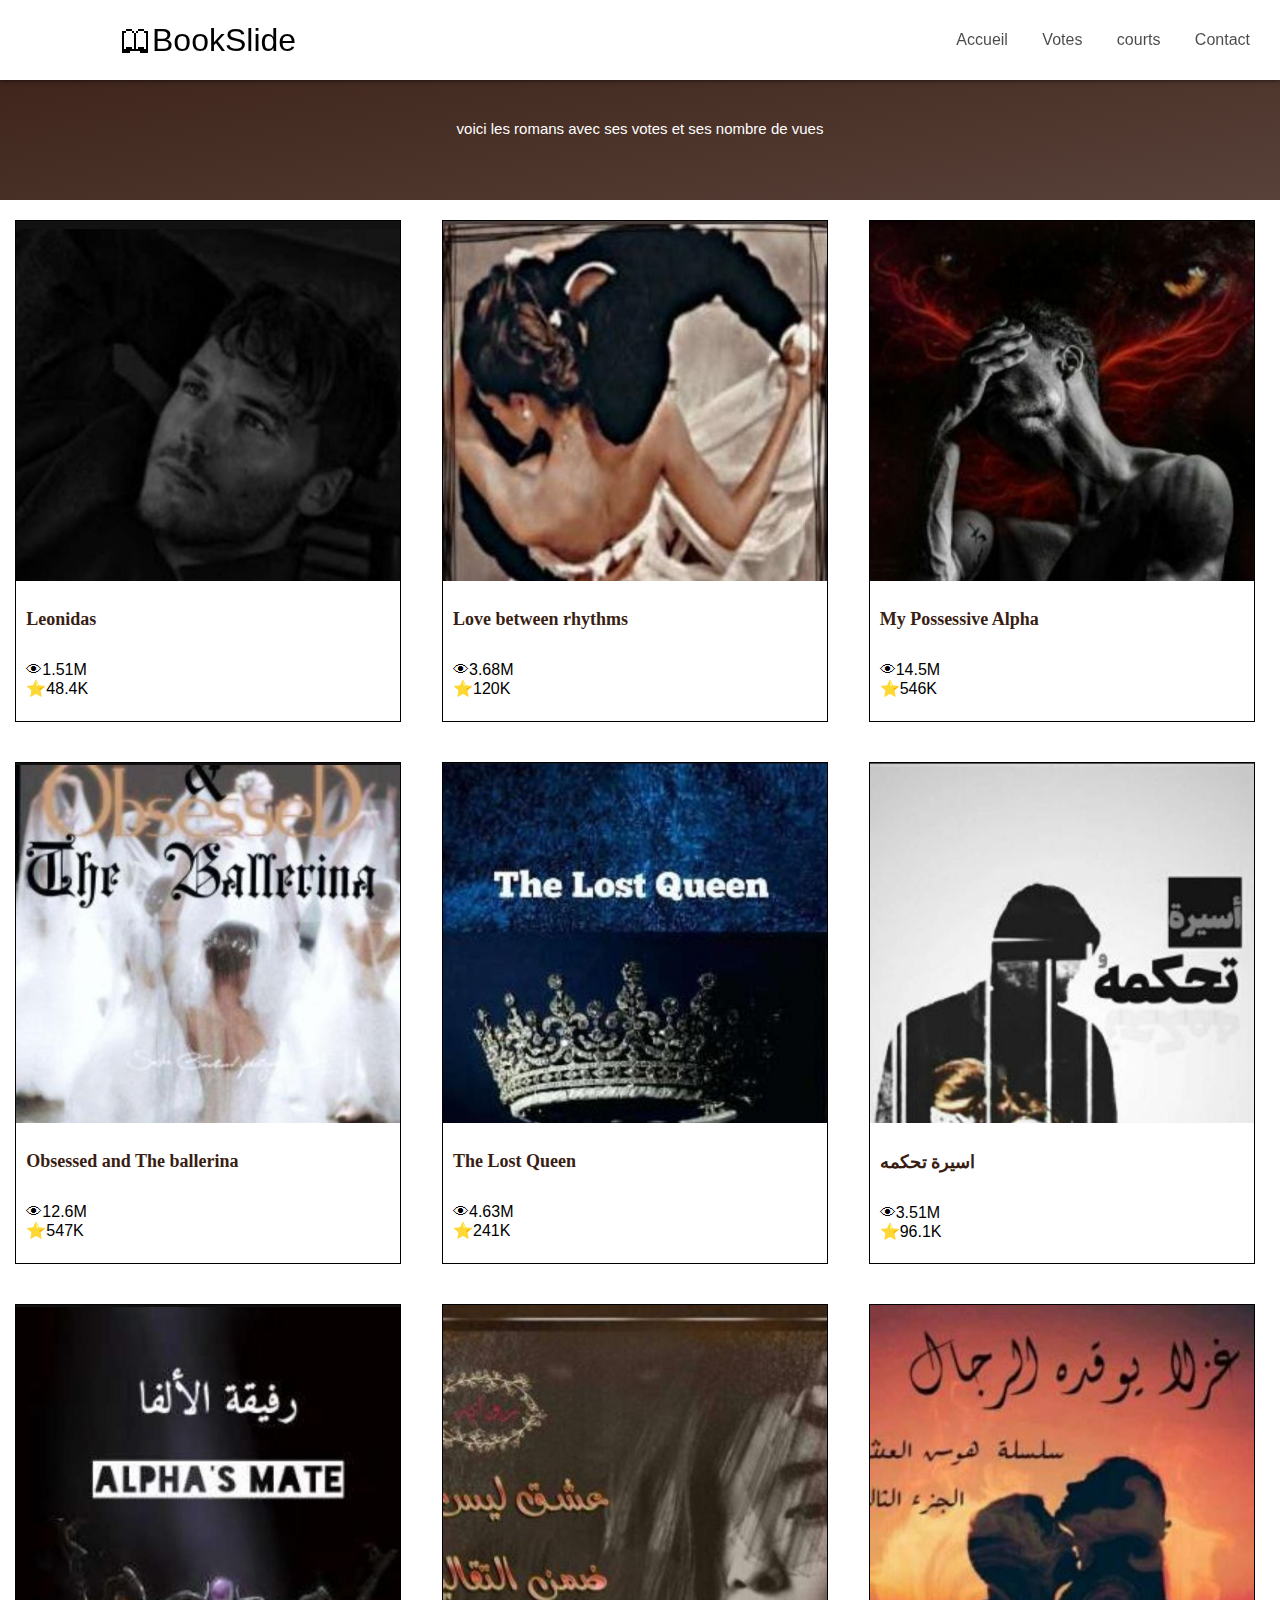
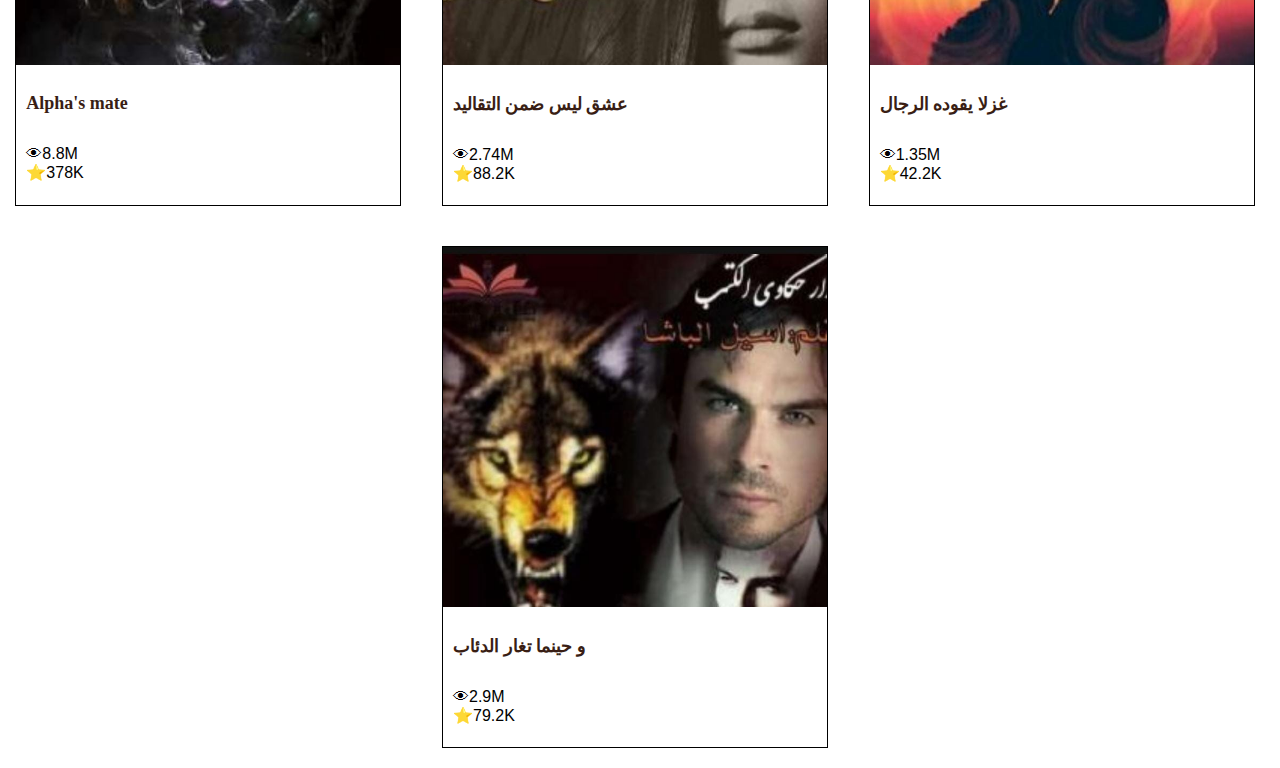
<file: votes.html>
<!DOCTYPE html>
<html lang="en">
<head>
    <meta charset="UTF-8">
    <meta name="viewport" content="width=device-width, initial-scale=1.0">
    <link rel="stylesheet" href="style.css">
    <title>Document</title>
    <style>
        .concept{
            height: 200px;
        }
        .concept p{
            margin: 0;
        }
        .all{
            display: flex;
            flex-wrap: wrap;
            justify-content: space-around;
        }
        .books{
            width :30%;
            height: 500px;
            margin-top: 20px;
            margin-bottom: 20px;
        }

        .books h4{
            padding-left: 10px;
        }
        .pic{
            width: 100%;
            height: 360px;
        }

        @media (max-width:600px){
            .books{
                height:480px
            }
            .pic{
                height: 320px;
            }
        }

    </style>
</head>
<body>
        <header>
        <span id="logo"><h1>🕮BookSlide</h1></span>
        <span id="menu">
            <a href="index.html">Accueil</a>
            <a href="votes.html">Votes</a>
            <a href="romans_courts.html">courts</a>
            <a href="contact.html">Contact</a>
        </span>
    </header>
    <div class="concept">
        <p id="p1">voici les romans avec ses votes et ses nombre de vues</p>
    </div>
    <div class="all">
        <div class="books">  <div class="pic"    id="pic2"></div> <h3 class="mb-0">Leonidas</h3> <h4>👁1.51M <br>⭐48.4K</h4></div>
        <div class="books">  <div class="pic"    id="pic3"></div> <h3 class="mb-0">Love between rhythms </h3><h4>👁3.68M <br> ⭐120K<h4></div>
        <div class="books">  <div class="pic"    id="pic4"></div> <h3 class="mb-0">My Possessive Alpha</h3> <h4>👁14.5M <br>⭐546K<h4></div>
        <div class="books">  <div class="pic"    id="pic5"></div> <h3 class="mb-0">Obsessed and The ballerina</h3> <h4>👁12.6M <br>⭐547K<h4></div>
        <div class="books">  <div class="pic"    id="pic6"></div> <h3 class="mb-0">The Lost Queen</h3> <h4>👁4.63M <br>⭐241K<h4></div>
        <div class="books">  <div class="pic"    id="pic7"></div> <h3 class="mb-0">اسيرة تحكمه</h3> <h4>👁3.51M <br>⭐96.1K<h4></div>
        <div class="books">  <div class="pic"    id="pic8"></div> <h3 class="mb-0">Alpha's mate</h3> <h4>👁8.8M <br>⭐378K<h4></div>
        <div class="books">  <div class="pic"    id="pic9"></div> <h3 class="mb-0">عشق ليس ضمن التقاليد</h3> <h4>👁2.74M <br>⭐88.2K<h4></div>
        <div class="books">  <div class="pic"    id="pic10"></div><h3 class="mb-0">غزلا يقوده الرجال</h3> <h4>👁1.35M <br>⭐42.2K<h4></div>
        <div class="books">  <div class="pic"    id="pic1"></div> <h3 class="mb-0">و حينما تغار الدئاب</h3> <h4>👁2.9M <br>⭐79.2K<h4></div>
    </div>
</body>
</html>
</file>
<file: style.css>
*{
    font-family: sans-serif;
    font-weight: 100;
}

body{
    margin: 0;
}

/*__________header__________*/
header{
    width: 100%;
    height: 80px;
    display: flex;
    justify-content: space-between;
    align-items: center;
    background-color: white;
    position: fixed;
    top: 0;
    box-shadow: 0 0 5px rgba(0, 0, 0, 0.756);
}
#logo{
    padding: 120px;
}
#menu{
    padding-right: 30px;
}
#menu a{
    margin-left: 30px;
    color: rgba(0, 0, 0, 0.708);
    text-decoration: none;
}
#menu a:active,#menu a:hover{
    color: black;
}
/*__________concept__________*/
.concept{
    width: 100%;
    height: 300px;
    background-image:linear-gradient(to right bottom, rgb(57, 30, 20),rgba(57, 30, 20, 0.842));
    color: white;
    text-align: center;
}
.concept #p1{
    padding-top: 120px;
    font-size: 15px;
}
.concept #p2{
    padding-top: 15px;
    font-size: large;
}
/*__________main_books__________*/
main{
    display: flex;
    align-items: center;
    flex-direction: column;
    background-image:linear-gradient(to  bottom ,rgb(247, 241, 238),white 70%);
}
main #div{
    width: 80%;
    height: 500px;
    margin-top: 60px;
    margin-bottom: 100px;
}
/*_____books_____*/
.all_books{
    display: flex;
    overflow-x: auto;
    height: 500px;
}
.all_books::-webkit-scrollbar{
    width: 0px;

}
.books{
    min-width: 30%;
    height: 480px;
    border: solid 1px;
    margin-right:10px ;
}
.books_h{
    color: rgb(57, 30, 20);
    font-weight: 600;
    font-size: large;
}
.books_p{
    color: rgba(0, 0, 0, 0.715);
}
.pictures{
    width: 100%;
    height: 330px;
}
h3,h5{
    font-family: Georgia, 'Times New Roman', Times, serif;
    font-weight: Bold;
    color: rgb(57, 30, 20);
    padding: 10px;
    font-size: large;
}
.read{
    background-color: rgb(57, 30, 20);
    width: 70px;
    height: 30px;
    border-radius: 20px;
    margin-left: 5px;
}
.read a{
    color: white;
    text-decoration: none;
}

#pic1{
    background-image: url(images/pic\ 1.jpg);
    background-size: 100%;
    background-repeat: no-repeat;
}
#pic2{
    background-image: url(images/pic\ 2.jpg);
    background-size: 100%;
    background-repeat: no-repeat;
}
#pic3{
    background-image: url(images/pic\ 3.jpg);
    background-size: 100%;
    background-repeat: no-repeat;
}
#pic4{
    background-image: url(images/pic\ 4.jpg);
    background-size: 100%;
    background-repeat: no-repeat;
}
#pic5{
    background-image: url(images/pic\ 5.jpg);
    background-size: 100%;
    background-repeat: no-repeat;
}
#pic6{
    background-image: url(images/pic\ 6.jpg);
    background-size: 100%;
    background-repeat: no-repeat;
}
#pic7{
    background-image: url(images/pic\ 7.jpg);
    background-size: 100%;
    background-repeat: no-repeat;
}
#pic8{
    background-image: url(images/pic\ 8.jpg);
    background-size: 100%;
    background-repeat: no-repeat;
}
#pic9{
    background-image: url(images/pic\ 9.jpg);
    background-size: 100%;
    background-repeat: no-repeat;
}
#pic10{
    background-image: url(images/pic\ 10.jpg);
    background-size: 100%;
    background-repeat: no-repeat;
}
#pic16{
    background-image: url(images/pic\ 16.jpg);
    background-size: 100%;
    background-repeat: no-repeat;
}
#pic17{
    background-image: url(images/pic17.jpg);
    background-size: 100%;
    background-repeat: no-repeat;
}
#pic18{
    background-image: url(images/pic18.jpg);
    background-size: 100%;
    background-repeat: no-repeat;
}
#pic19{
    background-image: url(images/pic19.jpg);
    background-size: 100%;
    background-repeat: no-repeat;
}
#pic20{
    background-image: url(images/pic20.jpg);
    background-size: 100%;
    background-repeat: no-repeat;
}
/*__________description___________*/
.description{
    width:90vw;
    text-align: justify;
    margin-top: 30px;
    padding: 20px;
    text-align: center;
}
.description h1{
    text-align: center;
    font-weight: bold;
}
.descreption p{
    padding-left: 50px;
}

.see_description{
    background-color: rgb(57, 30, 20);
    color: white;
    width: 130px;
    height: 30px;
    border-radius: 10px;
    margin-bottom: 10px;

}

.see_description:hover{
    animation-name: bigger;
    animation-delay: 0.3s;
    animation-duration:2s;
    animation-fill-mode: forwards;
}

@keyframes bigger {
    50%{width: 160px;
    box-shadow: 0 0 10px rgb(57, 30, 20);
    }
    100%{width: 130;}
}

/*_______________votes | romans courtes | notre choie*/

/* votes */
#cards{
    height: 250px;
    /* background:rgba(57, 30, 20, 0.82); */
    display: flex;
    justify-content: space-around;
    align-items: center;
    margin-bottom: 20px;
}
.card{
    width: 30%;
    height: 200px;
    justify-content: center;
    text-align: center;
    background-color: rgb(247, 241, 238);
}
.card:hover{
    font-size: larger;
    position: relative;
    top: -10px;
    box-shadow: 0 10px 10px rgb(57, 30, 20);
}
/* 
#card1{
    background-color: rgb(199, 227, 245);
}
#card2{
    background-color: rosybrown;
}
#card3{
    background-color: cornsilk;
} */
.card a{
    background-color: rgba(0, 0, 0, 0.427);
    color: white;
}
.card a:hover{
    color: rgba(255, 255, 255, 0.696);
    text-decoration:none;
}



/*__________footer_________*/
footer{
    width: 100%;
    height: 200px;
    text-align: center;
    background-image:linear-gradient(to right bottom, rgb(57, 30, 20),rgba(57, 30, 20, 0.842));
    color: white;
    border: solid;
    padding-top: 10px;

}
#footer_p{
    color: rgba(255, 255, 255, 0.767);
}



/*_________________responsive_________________*/
@media (max-width:1000px ) and (min-width:600px){
    main #div{
        height: 400px;
    }

    /* header */
    header{
        height: 100px;
        position: relative;
    }
    #logo{
        padding: 20px;
    }
    #menu{
        padding-right: 2px;
        display: flex;
        flex-direction: column;
    }
    #menu a{
        font-size: smaller;
        font-weight: bold;
    }
    /* romans */
    .all_books{
        height: 400px;
    }
    .all_books *{
        padding:0 ;
    }
    .books{
        min-width: 30%;
        height: 350px;
        position: relative;
    }
    .pictures{
        height: 200px;
    }
    .read{
        position: absolute;
        bottom: 5px;
        width: 90%;
    }
    h3{
        margin:6px;
        font-size: medium;
        padding-bottom: 5px;
    }
    h5{
        margin-left: 5px;

        font-size: small;
        font-weight: 100;
    }

}

@media (max-width:600px){
    main #div{
        height: 400px;
    }

    /* header */
    header{
        height: 100px;
        position: relative;
    }
    #logo{
        padding: 20px;
    }
    #menu{
        padding-right: 2px;
        display: flex;
        flex-direction: column;
    }
    #menu a{
        font-size: smaller;
        font-weight: bold;
    }
    /* romans */
    .all_books{
        height: 400px;
    }
    .all_books *{
        padding:0 ;
    }
    .books{
        min-width: 40%;
        height: 350px;
        position: relative;
    }
    .pictures{
        height: 200px;
    }
    .read{
        position: absolute;
        bottom: 5px;
        width: 90%;
    }
    h3{
        margin:6px;
        font-size: medium;
        padding-bottom: 5px;
    }
    h5{
        margin-left: 5px;

        font-size: small;
        font-weight: 100;
    }
    #cards{
        display: flex;
        flex-direction: column;
        height: auto;
    }
    .card{
        width: 90%;
        margin-top: 20px ;

    }
}
/*_______________votes | romans courtes | notre choie*/
</file>
<file: contact.css>
*{
    font-family: sans-serif;
    font-weight: 100;
}
/*__________header__________*/
header{
    width: 100%;
    height: 70px;
    display: flex;
    justify-content: space-between;
    align-items: center;
    background-color: white;
    position: fixed !important;
    top: 0;
    box-shadow: 0 0 5px rgba(0, 0, 0, 0.756);
}
#logo{
    padding: 120px;
    font-size: small;
}
#menu{
    padding-right: 120px;
}
#menu a{
    margin-left: 30px;
    color: rgba(0, 0, 0, 0.708);
    text-decoration: none;
}
#menu a:active,#menu a:hover{
    color: black;
}
/*__________concept__________*/
.concept{
    width: 100%;
    height: 240px;
    background-image:linear-gradient(to right bottom, rgb(57, 30, 20),rgba(57, 30, 20, 0.842));
    color: white;
    text-align: center;
}
.concept #p1{
    padding-top: 120px;
    font-size: 15px;
}
.concept #p2{
    padding-top: 15px;
    font-size: large;
}
/*__________main__________*/
main{
    background-color: rgba(250, 235, 215, 0.493);
    display: flex;
    justify-content: center;
    align-items: center;
    width: 100%;
    height:500px ;
}
form{
    height: 350px;
    width: 50%;
    display: flex;
    flex-direction: column;
    justify-content:space-evenly;
    padding-left: 100px;
    padding-bottom: 20px;
    padding-top: 30px;
    background-color: white;
    border-radius: 20px;
}
input{
    width: 80%;
    height: 40px;
    border: none;
    background-color: rgba(235, 235, 235, 0.587);
    align-self: stretch;
    border-radius:10px ;
}
input:focus{
    border: none;
    background-color: rgba(128, 128, 128, 0.639);
    box-shadow: 0 0 10px black;
}
label{
    display: block;
    margin-top: 10px;
}
button{
    width: 80%;
    background-color: rgba(57, 30, 20, 0.842);
    height: 50px;
    color: white;
    border-radius: 10px;
    margin-top: 20px;
}
#message{
    height: 50px;
}
footer{
    width: 100%;
    height: 200px;
    text-align: center;
    background-image:linear-gradient(to right bottom, rgb(57, 30, 20),rgba(57, 30, 20, 0.842));
    color: white;
    border: solid;
    position: relative;
    top: -5px;

}
#footer_p{
    color: rgba(255, 255, 255, 0.767);
}

@media (max-width:1000px) and (min-width:600px){
    #logo{
        padding-left: 0;
    }
    #menu{
        padding-right: 20px;
    }
}

@media (max-width:600px){
    #logo{
        padding-left: 0;
    }
    #menu{
        padding-right: 20px;
    }
    form{
        padding-right: 100px;
    }
    input{
        width: 100%;
    }
    button{
        width: 100%;
    }
}
</file>
